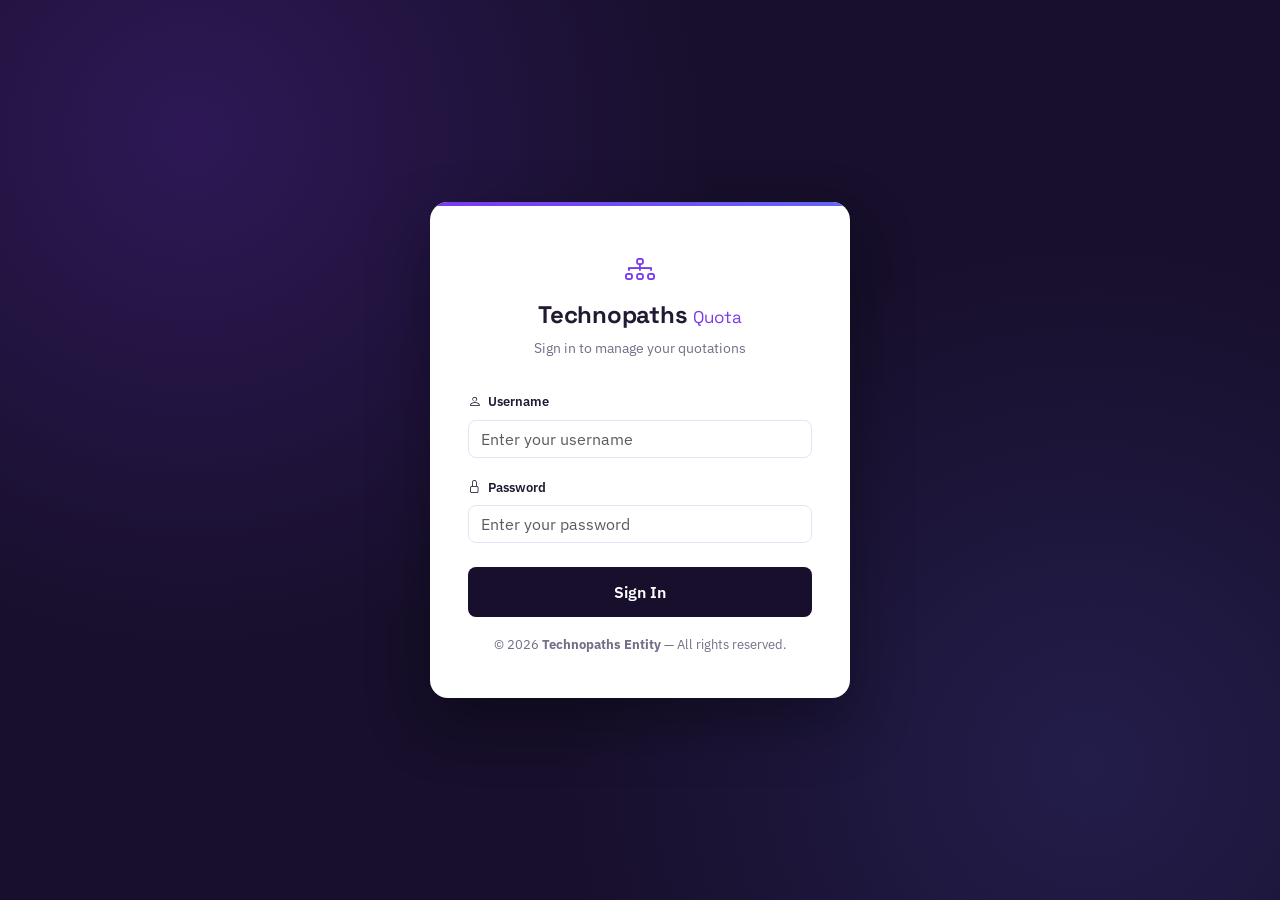
<file: index.html>
<!doctype html>
<html lang=en>
<head>
<meta charset=UTF-8>
<meta name=viewport content="width=device-width,initial-scale=1">
<title>Technopaths Quota – Login</title>
<link href=https://cdn.jsdelivr.net/npm/bootstrap@5.3.2/dist/css/bootstrap.min.css rel=stylesheet>
<link rel=stylesheet href=https://cdn.jsdelivr.net/npm/bootstrap-icons@1.11.3/font/bootstrap-icons.min.css>
<link href="https://fonts.googleapis.com/css2?family=Space+Grotesk:wght@500;700&family=IBM+Plex+Sans:wght@400;500;600;700&family=IBM+Plex+Mono:wght@500&display=swap" rel=stylesheet>
<link rel=stylesheet href=style.css>
</head>
<body>
<div class=tq-login-wrap>
<div class=login-card id=loginCard>
<div class=login-brand>
<span class=brand-icon><i class="bi bi-diagram-3"></i></span>
<h1>Technopaths <small>Quota</small></h1>
<p>Sign in to manage your quotations</p>
</div>
<div id=loginError class="alert alert-danger d-none" role=alert>
<i class="bi bi-exclamation-triangle-fill me-2"></i>
<span id=loginErrorMessage>Invalid credentials</span>
</div>
<form id=loginForm autocomplete=off>
<div class=mb-3>
<label for=username class=form-label><i class="bi bi-person me-1"></i> Username</label>
<input class=form-control id=username placeholder="Enter your username" required>
</div>
<div class=mb-4>
<label for=password class=form-label><i class="bi bi-lock me-1"></i> Password</label>
<input type=password class=form-control id=password placeholder="Enter your password" required>
</div>
<button type=submit class=btn-login id=loginBtn>
<span id=loginBtnText>Sign In</span>
<span id=loginSpinner class="spinner-login d-none"></span>
</button>
</form>
<div class=login-footer>
&copy; 2026 <strong>Technopaths Entity</strong> &mdash; All rights reserved.
</div>
</div>
</div>
<script src=config.example.js></script>
<script src=script.js></script>
</body>
</html>
</file>
